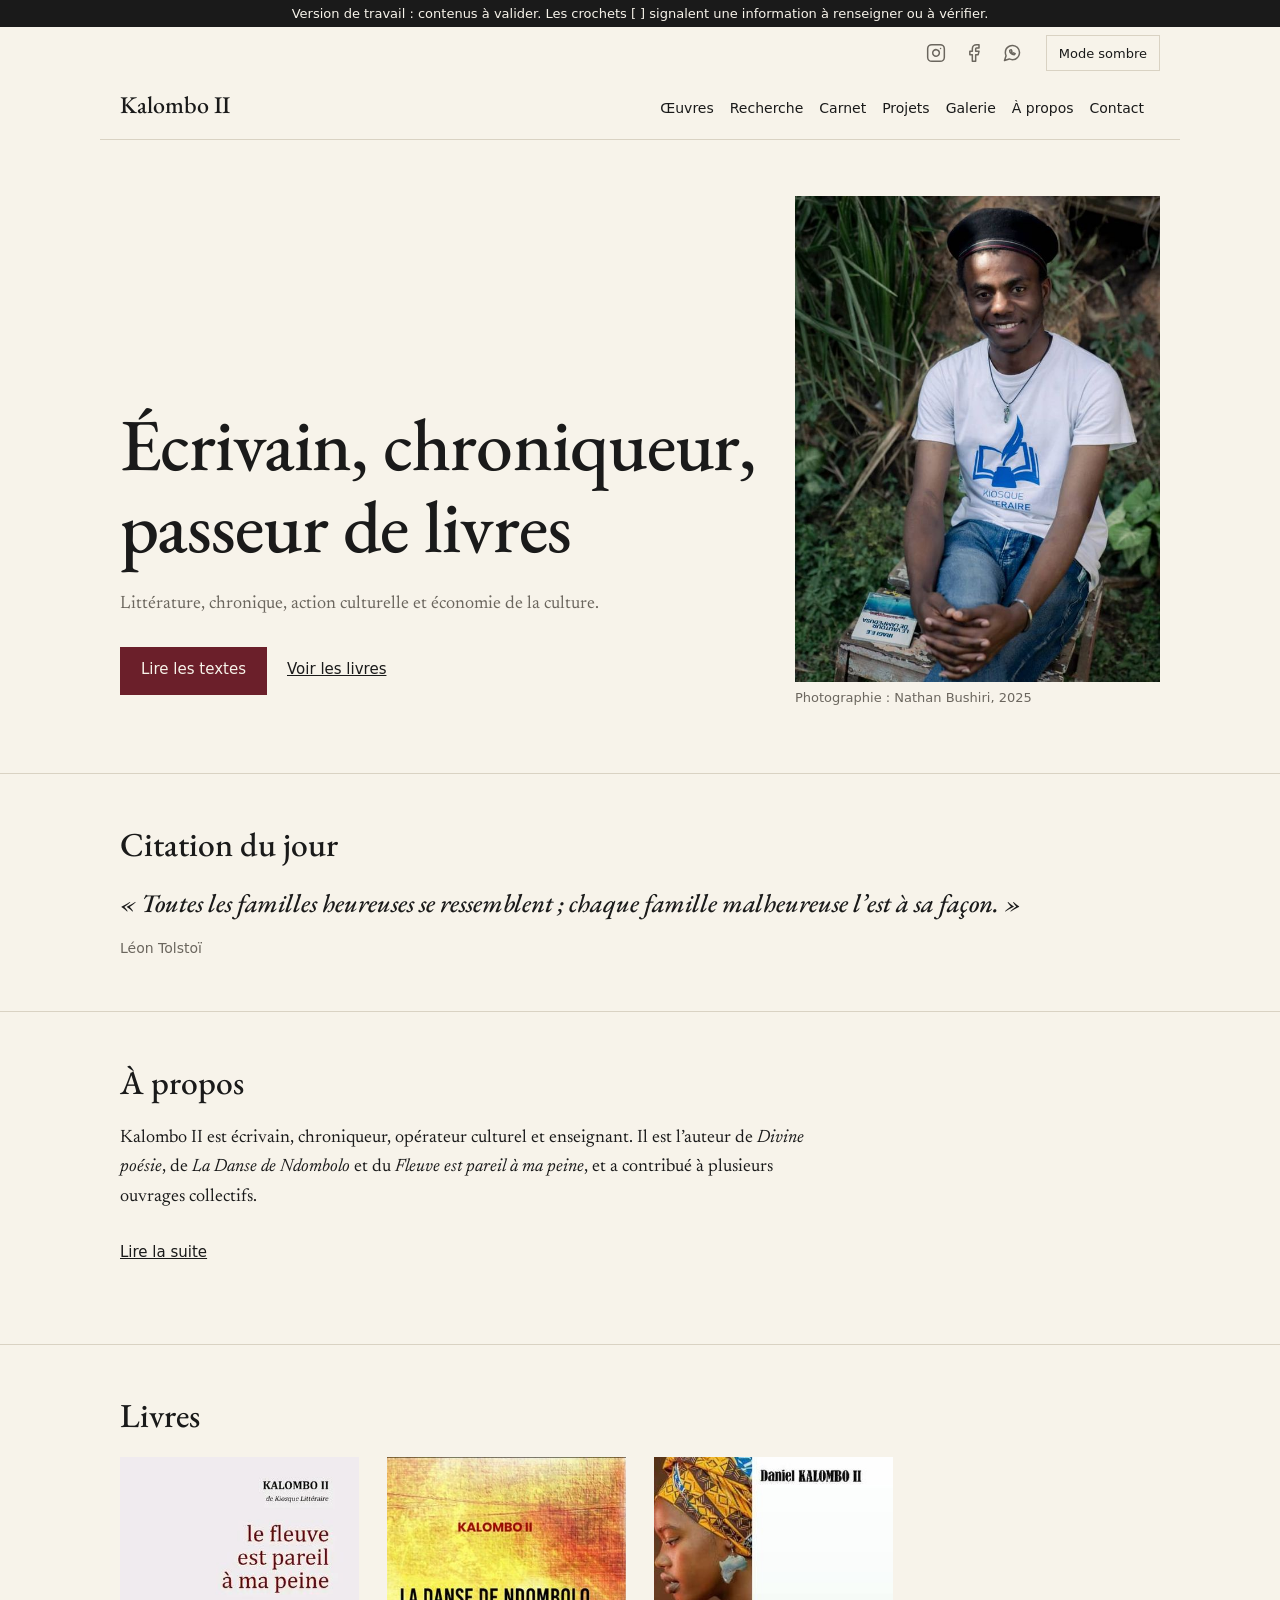
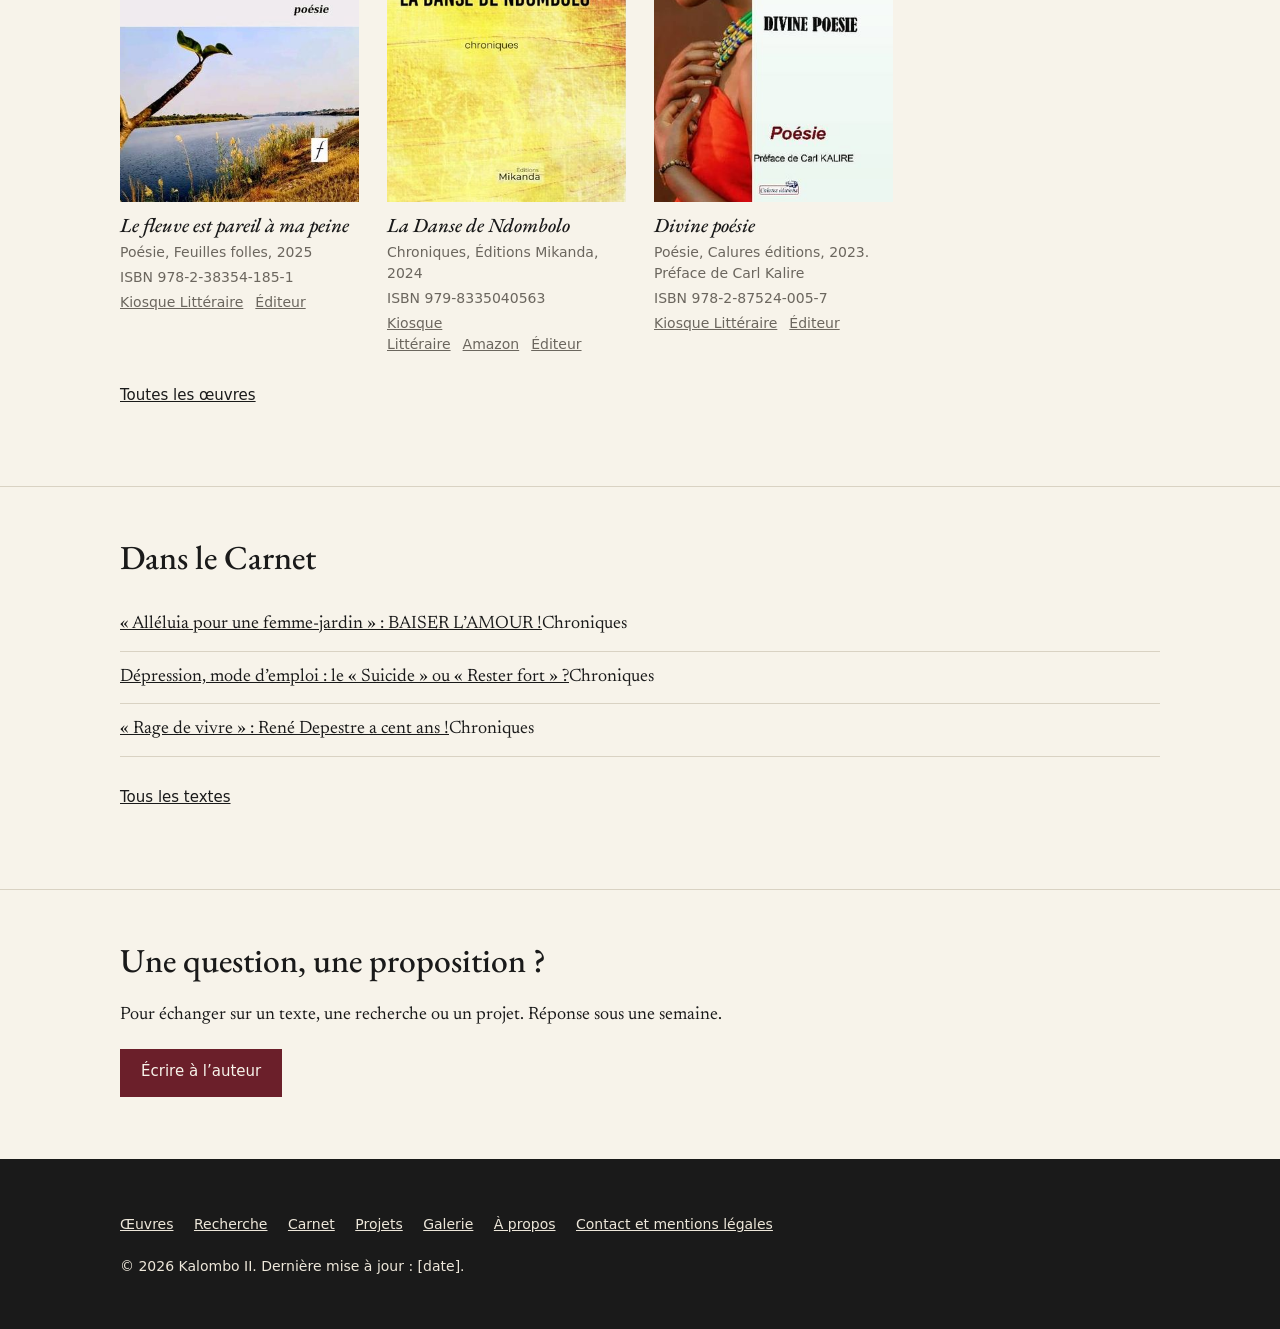
<file: index.html>
<!DOCTYPE html>
<html lang="fr">
<head>
<meta charset="utf-8">
<meta name="viewport" content="width=device-width, initial-scale=1, viewport-fit=cover">
<!--PARTAGE-->
<title>Kalombo II — écrivain, chroniqueur, passeur de livres</title>
<meta name="description" content="Livres, chroniques, recherche en économie de la culture et projets culturels. Site personnel de Kalombo II, Lubumbashi.">
<link rel="canonical" href="https://www.kalombo02.com/">
<meta property="og:type" content="website">
<meta property="og:site_name" content="Kalombo II">
<meta property="og:title" content="Kalombo II — écrivain, chroniqueur, passeur de livres">
<meta property="og:description" content="Livres, chroniques, recherche en économie de la culture et projets culturels. Site personnel de Kalombo II, Lubumbashi.">
<meta property="og:url" content="https://www.kalombo02.com/">
<meta property="og:image" content="https://www.kalombo02.com/images/apercu.jpg">
<meta property="og:locale" content="fr_FR">
<meta name="twitter:card" content="summary_large_image">
<meta name="twitter:title" content="Kalombo II — écrivain, chroniqueur, passeur de livres">
<meta name="twitter:description" content="Livres, chroniques, recherche en économie de la culture et projets culturels. Site personnel de Kalombo II, Lubumbashi.">
<meta name="twitter:image" content="https://www.kalombo02.com/images/apercu.jpg">
<!--/PARTAGE-->
<link rel="stylesheet" href="css/style.css">
<link rel="stylesheet" href="css/theme.css">
<script>try{var t=localStorage.getItem("theme");if(t)document.documentElement.setAttribute("data-theme",t)}catch(e){}</script>
</head>
<body>
<div class="wip" id="bandeau"></div>
<div class="tb"><div class="w"><span id="soc" class="soc"></span><button type="button" id="mode" class="md"></button></div></div>
<header><div class="w">
<a class="nm" href="#accueil" data-l="nom">Kalombo II</a>
<nav aria-label="Navigation principale"><a href="#oeuvres" data-l="nav_oeuvres">Œuvres</a><a href="#recherche" data-l="nav_recherche">Recherche</a><a href="#carnet" data-l="nav_carnet">Carnet</a><a href="#projets" data-l="nav_projets">Projets</a><a href="#galerie" data-l="nav_galerie">Galerie</a><a href="#apropos" data-l="nav_apropos">À propos</a><a href="#contact" data-l="nav_contact">Contact</a></nav>
</div></header>
<main>
<div class="w hero" data-pg="accueil">
<div>
<h1 id="h-titre"></h1>
<p class="s" id="h-sous"></p>
<a class="b" id="h-b1" href="#carnet"></a><a class="b2" id="h-b2" href="#oeuvres"></a>
</div>
<figure class="ph"><img src="images/portrait.jpg" width="640" height="853" id="portrait" alt=""><figcaption id="h-credit"></figcaption></figure>
</div>

<section data-pg="accueil"><div class="w">
<h2 data-l="h_citation">Citation du jour</h2>
<figure class="ci"><blockquote id="cq" class="tx"></blockquote><figcaption id="cs" class="n"></figcaption></figure>
</div></section>

<section data-pg="accueil"><div class="w">
<h2 data-l="h_apropos">À propos</h2>
<p class="tx" id="ac-court"></p>
<p><a class="b2" href="#apropos" data-l="lire_suite">Lire la suite</a></p>
</div></section>

<section data-pg="accueil"><div class="w">
<h2 data-l="h_livres">Livres</h2>
<div class="bks" id="bk-home"></div>
<p><a class="b2" href="#oeuvres" data-l="toutes_oeuvres">Toutes les œuvres</a></p>
</div></section>

<section data-pg="accueil"><div class="w">
<h2 data-l="h_carnet_accueil">Dans le Carnet</h2>
<div id="htx"></div>
<p><a class="b2" href="#carnet" data-l="tous_textes">Tous les textes</a></p>
</div></section>

<section data-pg="accueil"><div class="w">
<h2 id="ac-ct"></h2>
<p class="tx" id="ac-cx"></p>
<a class="b" id="ac-cb" href="#contact"></a>
</div></section>

<section data-pg="oeuvres"><div class="w">
<h2 data-l="nav_oeuvres">Œuvres</h2>
<h3 data-l="h_livres">Livres</h3>
<div class="bks" id="bk-full"></div>
</div></section>

<section data-pg="oeuvres"><div class="w">
<h3 data-l="h_collectifs">Ouvrages collectifs et préfaces</h3>
<div class="f" role="group" aria-label="Filtrer">
<button type="button" data-f="all" aria-pressed="true" data-l="f_tout">Tout</button>
<button type="button" data-f="collectif" aria-pressed="false" data-l="f_collectifs">Ouvrages collectifs</button>
<button type="button" data-f="preface" aria-pressed="false" data-l="f_prefaces">Préfaces</button>
<input id="q" type="search" placeholder="Rechercher un titre, un éditeur, une année" data-lp="f_placeholder" aria-label="Rechercher dans les œuvres">
</div>
<ul class="l" id="liste"></ul>
<p id="none" class="n" hidden data-l="f_aucun">Aucune œuvre ne correspond à cette recherche.</p>
</div></section>

<section id="distinctions" data-pg="oeuvres"><div class="w">
<h2 data-l="h_prix">Prix et sélections</h2>
<div id="prix"></div>
</div></section>

<section id="recherche" data-pg="recherche"><div class="w">
<h2 data-l="nav_recherche">Recherche</h2>
<div id="rech"></div>
</div></section>

<section id="carnet" data-pg="carnet"><div class="w">
<h2 data-l="nav_carnet">Carnet</h2>
<p class="tx" data-l="carnet_intro">Poèmes, nouvelles, réflexions, chroniques et extraits.</p>
<div id="blog"></div>
<h3 style="margin-top:40px" data-l="h_ailleurs">Ailleurs</h3>
<ul class="l" id="ailleurs"></ul>
</div></section>

<section id="projets" data-pg="projets"><div class="w">
<h2 data-l="h_projets">Projets et activités</h2>
<ul class="l" id="projets-liste"></ul>
</div></section>

<section id="galerie" data-pg="galerie"><div class="w">
<h2 data-l="nav_galerie">Galerie</h2>
<div id="gal" class="gal"></div>
<p class="n" data-l="galerie_note"></p>
<dialog id="dlg"><img alt=""><p class="n"></p><button type="button" class="sx" data-l="fermer">Fermer</button></dialog>
</div></section>

<section id="apropos" data-pg="apropos"><div class="w">
<h2 data-l="nav_apropos">À propos</h2>
<div id="ap"></div>
<p class="n"><span data-l="renvoi_projets">Ses rôles et activités sont détaillés dans la rubrique</span> <a href="#projets" data-l="nav_projets">Projets</a>.</p>
<p class="n" id="ap-note"></p>
</div></section>

<section id="contact" data-pg="contact"><div class="w">
<h2 data-l="nav_contact">Contact</h2>
<div id="ct"></div>
</div></section>
</main>

<footer><div class="w">
<p><a href="#oeuvres" data-l="nav_oeuvres">Œuvres</a> <a href="#recherche" data-l="nav_recherche">Recherche</a> <a href="#carnet" data-l="nav_carnet">Carnet</a> <a href="#projets" data-l="nav_projets">Projets</a> <a href="#galerie" data-l="nav_galerie">Galerie</a> <a href="#apropos" data-l="nav_apropos">À propos</a> <a href="#contact" data-l="pied_contact">Contact et mentions légales</a></p>
<p id="pied"></p>
</div></footer>

<script src="js/data.js"></script>
<script src="js/main.js"></script>

</body>
</html>
</file>
<file: css/style.css>
:root{--f-titre:"EB Garamond",Georgia,serif;--f-texte:Newsreader,Georgia,serif;--taille:18px}
:root{--bg:#F7F3EA;--ink:#1A1A1A;--mu:#6B665E;--ac:#6B1F2A;--ru:#D9D2C3;--on:#F7F3EA;box-sizing:border-box;padding-top:env(safe-area-inset-top,0px);padding-bottom:env(safe-area-inset-bottom,0px)}
@media(prefers-color-scheme:dark){:root:not([data-theme=light]){--bg:#16140F;--ink:#EDE7DA;--mu:#A39D90;--ac:#C9777F;--ru:#3A362D;--on:#16140F;color-scheme:dark}}
:root[data-theme=dark]{--bg:#16140F;--ink:#EDE7DA;--mu:#A39D90;--ac:#C9777F;--ru:#3A362D;--on:#16140F;color-scheme:dark}
html{scroll-padding-top:env(safe-area-inset-top,0px)}
body{margin:0;background:var(--bg);color:var(--ink);font:var(--taille,18px)/1.65 var(--f-texte)}
[hidden]{display:none!important}
a{color:inherit}
a:focus-visible,button:focus-visible,input:focus-visible{outline:2px solid var(--ac);outline-offset:2px}
.w{max-width:1040px;margin:0 auto;padding:0 20px}
h1,h2{font-family:var(--f-titre);font-weight:500;line-height:1.12;margin:0}
.sx{font:14px/1.5 system-ui,sans-serif}
.wip{background:var(--ink);color:var(--bg);text-align:center;padding:6px 12px;font:13px system-ui,sans-serif}
header .w{display:flex;flex-wrap:wrap;gap:6px 28px;justify-content:space-between;align-items:baseline;padding-top:18px;padding-bottom:14px;border-bottom:1px solid var(--ru)}
.nm{font:500 1.5rem var(--f-titre);text-decoration:none}
nav a{margin-right:16px;text-decoration:none;font:14px system-ui,sans-serif;display:inline-block;padding:6px 0}
.hero{display:grid;gap:36px;padding:56px 20px 68px}
@media(min-width:800px){.hero{grid-template-columns:7fr 4fr;align-items:end}}
.rp{font-style:italic;color:var(--mu);margin:0}
h1{font-size:clamp(2.4rem,6.4vw,4.6rem);letter-spacing:-.01em;margin:14px 0 22px}
.hero p.s{max-width:30em;color:var(--mu);margin:0 0 28px}
.ph{margin:0}.ph img{display:block;width:100%;height:auto;aspect-ratio:3/4;object-fit:cover}.ph figcaption{color:var(--mu);font:13px system-ui,sans-serif;margin-top:8px}
.b{display:inline-block;box-sizing:border-box;min-height:48px;padding:.85em 1.4em;background:var(--ac);color:var(--on);text-decoration:none;font:15px system-ui,sans-serif;margin:0 20px 10px 0}
.b2{font:15px system-ui,sans-serif;display:inline-block;padding:.85em 0}
section{padding:52px 0;border-top:1px solid var(--ru)}
h2{font-size:2.1rem;margin:0 0 22px}
.tx{max-width:38em}
.n{color:var(--mu);font:14px/1.5 system-ui,sans-serif;margin:16px 0 0}
ul.l{list-style:none;padding:0;margin:0}
.l li{padding:11px 0;border-bottom:1px solid var(--ru)}
.l li>span.r{display:block;color:var(--mu);font:14px system-ui,sans-serif}
h3{font:600 .8rem system-ui,sans-serif;letter-spacing:.06em;margin:0 0 6px;color:var(--ac)}
.cols{display:grid;gap:36px}
@media(min-width:800px){.cols{grid-template-columns:1fr 1fr}}
.f{display:flex;flex-wrap:wrap;gap:8px;margin-bottom:18px}
.f button,.f input{font:14px system-ui,sans-serif;min-height:44px;padding:8px 14px;border:1px solid var(--ru);background:none;color:var(--ink)}
.f input{flex:1;min-width:170px}
.f button[aria-pressed=true]{background:var(--ink);color:var(--bg)}
.at{font:500 2rem/1.15 var(--f-titre);letter-spacing:0;color:var(--ink);margin:0 0 6px}.ar p{max-width:38em;white-space:pre-line}.ar a{display:inline-block;padding:6px 0}.gal{display:grid;gap:14px;grid-template-columns:repeat(auto-fill,minmax(160px,1fr))}.gal figure{margin:0}.gb{border:0;padding:0;background:none;display:block;width:100%;cursor:zoom-in}.gal img{display:block;width:100%;aspect-ratio:3/4;object-fit:cover}.gal figcaption{font:13px/1.4 system-ui,sans-serif;color:var(--mu);margin-top:6px}dialog{max-width:min(92vw,720px);border:1px solid var(--ru);background:var(--bg);color:var(--ink);padding:16px}dialog img{display:block;width:100%;height:auto;max-height:70vh;object-fit:contain}dialog::backdrop{background:rgba(0,0,0,.6)}dialog button{margin-top:10px;min-height:44px;padding:8px 16px;border:1px solid var(--ru);background:none;color:var(--ink)}
footer{background:var(--pied-fond,#1A1A1A);color:var(--pied-texte,#EDE7DA);padding:36px 0;font:14px/1.7 system-ui,sans-serif}
footer a{margin-right:16px}

nav a[aria-current=page]{text-decoration:underline;text-underline-offset:6px}
.bks{display:grid;gap:28px;grid-template-columns:repeat(auto-fill,minmax(200px,1fr))}
.bk img{display:block;width:100%;height:auto;aspect-ratio:36/52;object-fit:cover;margin-bottom:10px}
.bk .bt{font:500 1.25rem var(--f-titre);margin:0 0 4px}
.bk a{font:14px system-ui,sans-serif;margin-right:12px}
.bq{margin:10px 0 0;font-size:15px;line-height:1.5;color:var(--mu)}
.at{font:500 2rem/1.15 var(--f-titre);letter-spacing:0;color:var(--ink);margin:0 0 6px}
.ar p{max-width:38em;white-space:pre-line}.ar a{display:inline-block;padding:6px 0}
.gal{display:grid;gap:14px;grid-template-columns:repeat(auto-fill,minmax(160px,1fr))}.gal figure{margin:0}
.gb{border:0;padding:0;background:none;display:block;width:100%;cursor:zoom-in}
.gal img{display:block;width:100%;aspect-ratio:3/4;object-fit:cover}
.gal figcaption{font:13px/1.4 system-ui,sans-serif;color:var(--mu);margin-top:6px}
dialog{max-width:min(92vw,720px);border:1px solid var(--ru);background:var(--bg);color:var(--ink);padding:16px}
dialog img{display:block;width:100%;height:auto;max-height:70vh;object-fit:contain}
dialog::backdrop{background:rgba(0,0,0,.6)}
dialog button{margin-top:10px;min-height:44px;padding:8px 16px;border:1px solid var(--ru);background:none;color:var(--ink)}
.ci{margin:0}.ci blockquote{margin:0;font:italic 500 1.6rem/1.4 var(--f-titre)}
footer a{display:inline-block;padding:4px 0}

.md{font:13px system-ui,sans-serif;background:none;border:1px solid var(--ru);color:var(--ink);padding:6px 12px;min-height:36px;cursor:pointer}
.cm{margin-top:40px;padding-top:24px;border-top:1px solid var(--ru)}
.cmt{font:500 1.4rem var(--f-titre);letter-spacing:0;color:var(--ink);margin:0 0 12px}
.cmi p{max-width:38em}
.cmf{display:grid;gap:14px;max-width:38em;position:relative;margin-top:20px}
.cmf label{display:grid;gap:6px;font:14px system-ui,sans-serif}
.cmf input,.cmf textarea{font:16px var(--f-texte);padding:10px;border:1px solid var(--ru);background:transparent;color:var(--ink)}
.cmf button{border:0;cursor:pointer;justify-self:start}

.af{margin:0 0 22px;max-width:38em}
.af img{display:block;width:100%;height:auto;max-height:70vh;object-fit:cover}
.af figcaption{margin-top:6px}
.l li.lt{display:flex;gap:14px;align-items:flex-start}
.l li.lt img{width:84px;height:84px;object-fit:cover;flex:none}
.l li.lt div{flex:1;min-width:0}

.tb .w{display:flex;justify-content:flex-end;align-items:center;gap:6px 16px;flex-wrap:wrap;padding-top:8px;padding-bottom:0}
.soc{display:flex;flex-wrap:wrap;gap:0 16px}
.soc a{font:13px system-ui,sans-serif;color:var(--mu);text-decoration:none;padding:7px 0}
.soc a:hover,.soc a:focus-visible{color:var(--ac);text-decoration:underline;text-underline-offset:4px}

.soc.ic{gap:0 2px}
.soc.ic a{display:inline-flex;align-items:center;justify-content:center;width:36px;height:36px;padding:0}
.soc.ic svg{display:block}
</file>
<file: css/theme.css>
/* FICHIER GÉNÉRÉ AUTOMATIQUEMENT par build.js à partir de content/site/apparence.json. Ne le modifiez pas à la main. */
@import url('https://fonts.googleapis.com/css2?family=EB+Garamond:ital,wght@0,400;0,500;1,400;1,500&display=swap');
@import url('https://fonts.googleapis.com/css2?family=Newsreader:ital,wght@0,400;0,500;1,400;1,500&display=swap');
:root{--bg:#F7F3EA;--ink:#1A1A1A;--mu:#6B665E;--ac:#6B1F2A;--ru:#D9D2C3;--on:#F7F3EA;--f-titre:'EB Garamond',Georgia,serif;--f-texte:'Newsreader',Georgia,serif;--taille:18px;--pied-fond:#1A1A1A;--pied-texte:#EDE7DA}
@media (prefers-color-scheme:dark){:root:not([data-theme=light]){--bg:#16140F;--ink:#EDE7DA;--mu:#A39D90;--ac:#C9777F;--ru:#3A362D;--on:#16140F;color-scheme:dark}}
:root[data-theme=dark]{--bg:#16140F;--ink:#EDE7DA;--mu:#A39D90;--ac:#C9777F;--ru:#3A362D;--on:#16140F;color-scheme:dark}
</file>
